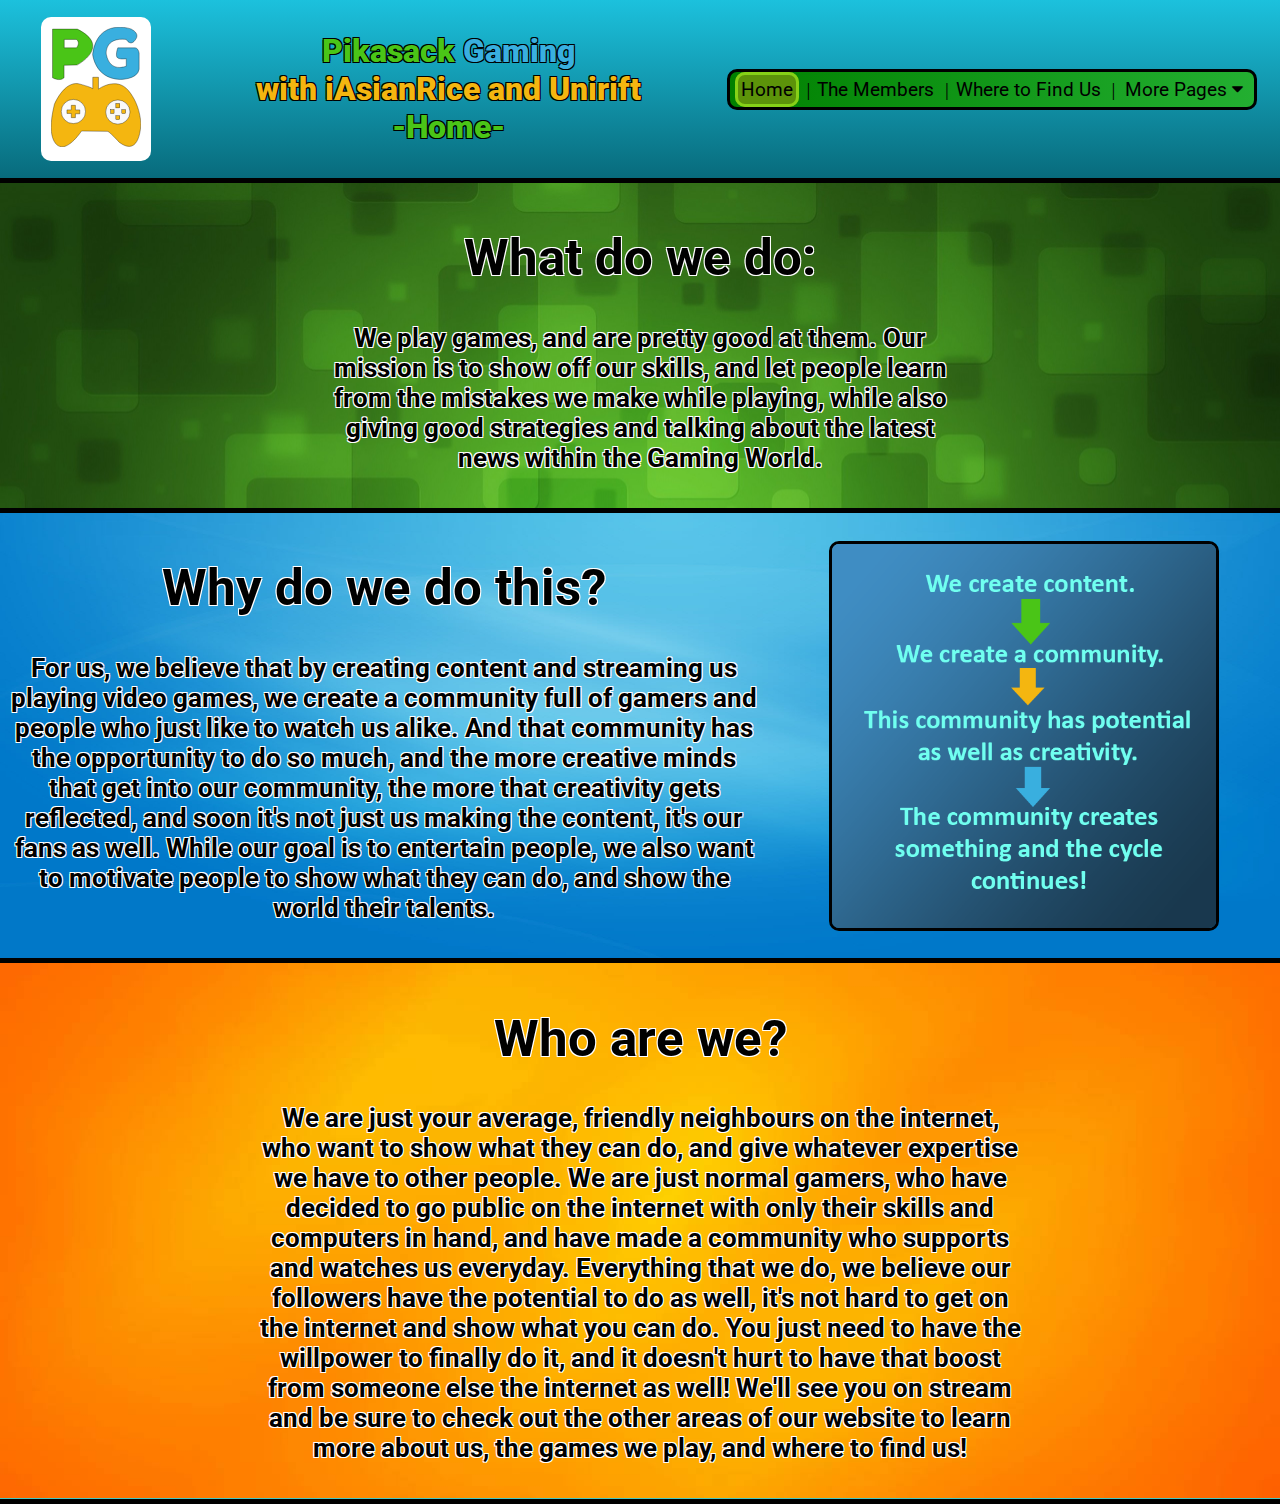
<file: index.html>
<!DOCTYPE HTML>

<html>

<head>

	<meta charset="utf-8" />
	<meta name="viewport" content="width=device-width, initial-scale=1">
	
	<title>Pikasack Gaming</title>
	
	<link rel="apple-touch-icon" sizes="57x57" href="icon/apple-icon-57x57.png">
	<link rel="apple-touch-icon" sizes="60x60" href="icon/apple-icon-60x60.png">
	<link rel="apple-touch-icon" sizes="72x72" href="icon/apple-icon-72x72.png">
	<link rel="apple-touch-icon" sizes="76x76" href="icon/apple-icon-76x76.png">
	<link rel="apple-touch-icon" sizes="114x114" href="icon/apple-icon-114x114.png">
	<link rel="apple-touch-icon" sizes="120x120" href="icon/apple-icon-120x120.png">
	<link rel="apple-touch-icon" sizes="144x144" href="icon/apple-icon-144x144.png">
	<link rel="apple-touch-icon" sizes="152x152" href="icon/apple-icon-152x152.png">
	<link rel="apple-touch-icon" sizes="180x180" href="icon/apple-icon-180x180.png">
	<link rel="icon" type="image/png" sizes="192x192"  href="icon/android-icon-192x192.png">
	<link rel="icon" type="image/png" sizes="32x32" href="icon/favicon-32x32.png">
	<link rel="icon" type="image/png" sizes="96x96" href="icon/favicon-96x96.png">
	<link rel="icon" type="image/png" sizes="16x16" href="icon/favicon-16x16.png">
	<link rel="manifest" href="icon/manifest.json">
	<meta name="msapplication-TileColor" content="#ffffff">
	<meta name="msapplication-TileImage" content="icon/ms-icon-144x144.png">
	<meta name="theme-color" content="#ffffff">
	
	<link href="https://fonts.googleapis.com/css?family=Open+Sans|Roboto" rel="stylesheet">
	<link href="https://fonts.googleapis.com/css?family=Lato" rel="stylesheet">
	<link rel="stylesheet" href="style.css" />
	<link rel="stylesheet" href="https://cdnjs.cloudflare.com/ajax/libs/font-awesome/4.7.0/css/font-awesome.min.css">

</head>

<body>

	<div class="header-grid">
	
	<div class="logo"><a href="index.html"><img src="images/logo.svg"></a> </div>
	
	<div class="title">
	<p><span id="title-pikasack">Pikasack</span> <span id="title-gaming">Gaming</span> <br /> <span id="title-with">with iAsianRice and Unirift</span> <br /> <span id="title-page1">-Home-</span></p></div>
	
	<div class="links" id="myLinks">
	<a class="active" href="index.html">Home</a><span class="linkLine">|</span>
	<a href="members.html">The Members</a><span class="linkLine">|</span>
	<a href="about.html">Where to Find Us</a><span class="linkLine">|</span>
	<div class="dropdown">
				<button class="dropbtn">More Pages
					<i class="fa fa-caret-down"></i>
				</button>
				<div class="dropdown-content w3-animate-fading">
					<a href="games.html">Games We Play</a>
					<a href="featured.html">Featured Clips</a>
					<a href="clicktest.html">Click Test</a>
					<a href="fanlounge.html">Fan Lounge</a>
				</div>
			</div>
	<a href="games.html" class="mobileA">Games We Play</a>
	<a href="featured.html" class="mobileA">Featured Clips</a>
	<a href="clicktest.html" class="mobileA">Click Test</a>
	<a href="fanlounge.html" class="mobileA">Fan Lounge</a>
		<div class="hamburger" onclick="myFunction(this)">
		  <div class="bar1"></div>
		  <div class="bar2"></div>
		  <div class="bar3"></div>
		</div>
	</div>
	</div>
	

	
	<div class="whatdowedo">
	<div class="whatdowedotext">
	<h1>What do we do:</h1>
	<p>We play games, and are pretty good at them. Our mission is to show off our skills, and let people learn from the mistakes we make while playing, while also giving good strategies and talking about the latest news within the Gaming World.</p>
	</div>
	</div>
	
	<div class="why">
	<div class="whytext"><h1>Why do we do this?</h1>
	<p>For us, we believe that by creating content and streaming us playing video games, we create a community full of gamers and people who just like to watch us alike. And that community has the opportunity to do so much, and the more creative minds that get into our community, the more that creativity gets reflected, and soon it's not just us making the content, it's our fans as well. While our goal is to entertain people, we also want to motivate people to show what they can do, and show the world their talents.</p></div>
	<img id="whyimg" src="images/why-chart.png">
	</div>
	
	<div class="who">
	<div class="whotext"><h1>Who are we?</h1>
	<p>We are just your average, friendly neighbours on the internet, who want to show what they can do, and give whatever expertise we have to other people. We are just normal gamers, who have decided to go public on the internet with only their skills and computers in hand, and have made a community who supports and watches us everyday. Everything that we do, we believe our followers have the potential to do as well, it's not hard to get on the internet and show what you can do. You just need to have the willpower to finally do it, and it doesn't hurt to have that boost from someone else the internet as well! We'll see you on stream and be sure to check out the other areas of our website to learn more about us, the games we play, and where to find us!</p></div>
	</div>
	<script src="scripts/main.js"></script>
</body>

</html>
</file>
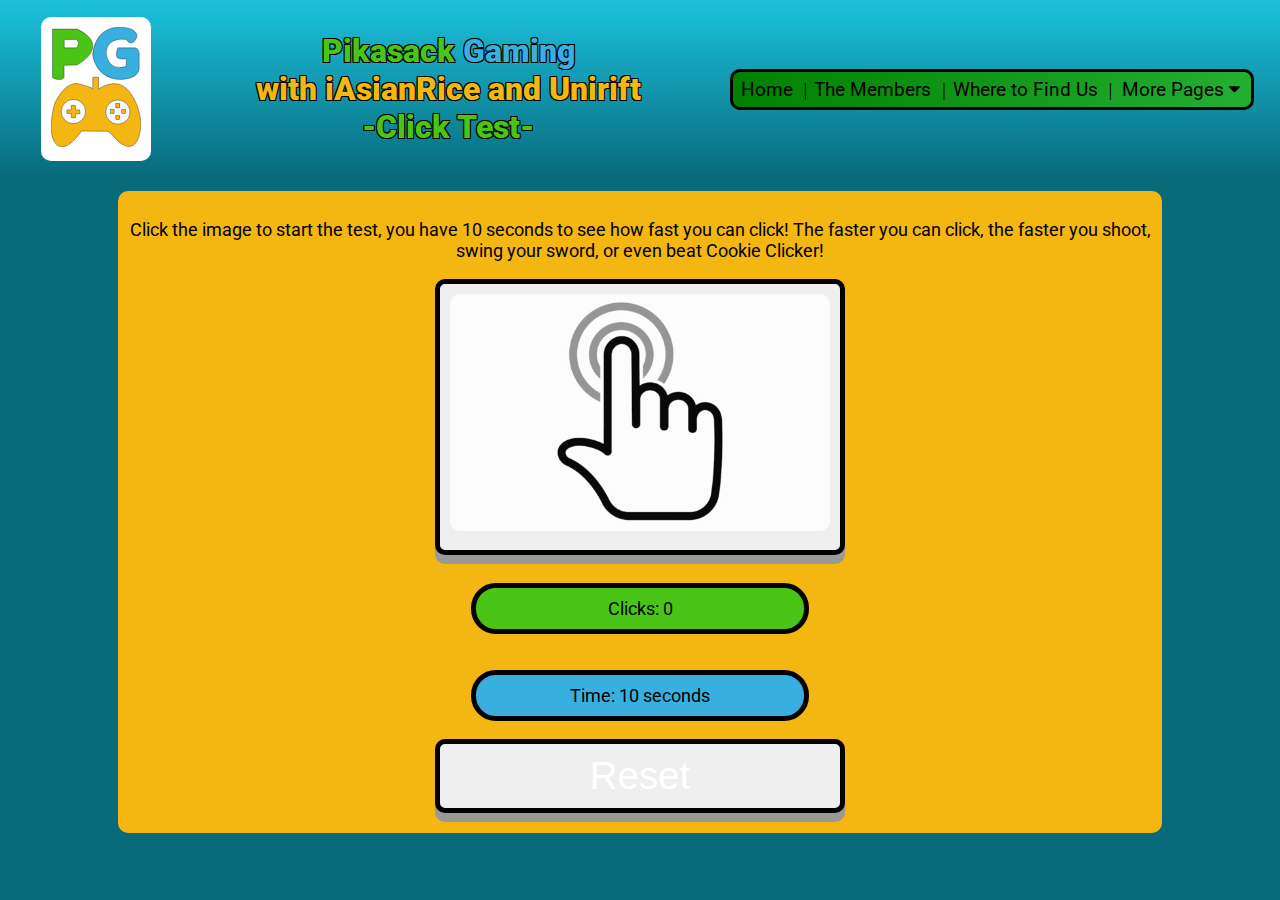
<file: clicktest.html>
<!DOCTYPE HTML>

<html>

<head>

	<meta charset="utf-8" />
	<meta name="viewport" content="width=device-width, initial-scale=1">
	
	<title>Pikasack Gaming - Click Test</title>
	
	<link rel="apple-touch-icon" sizes="57x57" href="icon/apple-icon-57x57.png">
	<link rel="apple-touch-icon" sizes="60x60" href="icon/apple-icon-60x60.png">
	<link rel="apple-touch-icon" sizes="72x72" href="icon/apple-icon-72x72.png">
	<link rel="apple-touch-icon" sizes="76x76" href="icon/apple-icon-76x76.png">
	<link rel="apple-touch-icon" sizes="114x114" href="icon/apple-icon-114x114.png">
	<link rel="apple-touch-icon" sizes="120x120" href="icon/apple-icon-120x120.png">
	<link rel="apple-touch-icon" sizes="144x144" href="icon/apple-icon-144x144.png">
	<link rel="apple-touch-icon" sizes="152x152" href="icon/apple-icon-152x152.png">
	<link rel="apple-touch-icon" sizes="180x180" href="icon/apple-icon-180x180.png">
	<link rel="icon" type="image/png" sizes="192x192"  href="icon/android-icon-192x192.png">
	<link rel="icon" type="image/png" sizes="32x32" href="icon/favicon-32x32.png">
	<link rel="icon" type="image/png" sizes="96x96" href="icon/favicon-96x96.png">
	<link rel="icon" type="image/png" sizes="16x16" href="icon/favicon-16x16.png">
	<link rel="manifest" href="icon/manifest.json">
	<meta name="msapplication-TileColor" content="#ffffff">
	<meta name="msapplication-TileImage" content="icon/ms-icon-144x144.png">
	<meta name="theme-color" content="#ffffff">
	
	<link href="https://fonts.googleapis.com/css?family=Open+Sans|Roboto" rel="stylesheet">
	<link href="https://fonts.googleapis.com/css?family=Lato" rel="stylesheet">
	<link rel="stylesheet" href="style.css" />
	<link rel="stylesheet" href="https://cdnjs.cloudflare.com/ajax/libs/font-awesome/4.7.0/css/font-awesome.min.css">

</head>

<body>

	<div class="header-grid">
	
	<div class="logo"><a href="index.html"><img src="images/logo.svg"></a> </div>
	
	<div class="title">
	<p><span id="title-pikasack">Pikasack</span> <span id="title-gaming">Gaming</span> <br /> <span id="title-with">with iAsianRice and Unirift</span> <br /> <span id="title-page1">-Click Test-</span></p></div>
	
	<div class="links" id="myLinks">
	<a href="index.html">Home</a><span class="linkLine">|</span>
	<a href="members.html">The Members</a><span class="linkLine">|</span>
	<a href="about.html">Where to Find Us</a><span class="linkLine">|</span>
	<div class="dropdown">
				<button class="dropbtn">More Pages
					<i class="fa fa-caret-down"></i>
				</button>
				<div class="dropdown-content w3-animate-fading">
					<a href="games.html">Games We Play</a>
					<a href="featured.html">Featured Clips</a>
					<a href="clicktest.html" class="active">Click Test</a>
					<a href="fanlounge.html">Fan Lounge</a>
				</div>
			</div>
	<a href="games.html" class="mobileA">Games We Play</a>
	<a href="featured.html" class="mobileA">Featured Clips</a>
	<a href="clicktest.html" class="mobileA active">Click Test</a>
	<a href="fanlounge.html" class="mobileA">Fan Lounge</a>
		<div class="hamburger" onclick="myFunction(this)">
		  <div class="bar1"></div>
		  <div class="bar2"></div>
		  <div class="bar3"></div>
		</div>
	</div>
	</div>
	
	<div class="clicktest">
		<p>Click the image to start the test, you have 10 seconds to see how fast you can click! The faster you can click, the faster you shoot, swing your sword, or even beat Cookie Clicker!</p>
		<button id="click"><img src="images/click.jpg" draggable="false"></button>
		<p id="currentClicks">Clicks: 0</p>
		<p id="clickTimer">Time: 10 seconds</p>
		<button onClick="resetClicks()">Reset</button>
	</div>
	
	<div id="myModal" class="modal">
			<div class="modal-content">
				<div class="modal-header">
					<span class="close">&times;</span>
					<h1>Here are your results!</h1>
				</div>
				
				<div class="modal-body">	
					<p id="modalResults">This is placeholder text you place inside the modal.</p>
			</div>
		</div>
	
	<script src="scripts/main.js"></script>
	<script src="scripts/clicker.js"></script>
</body>

</html>
</file>
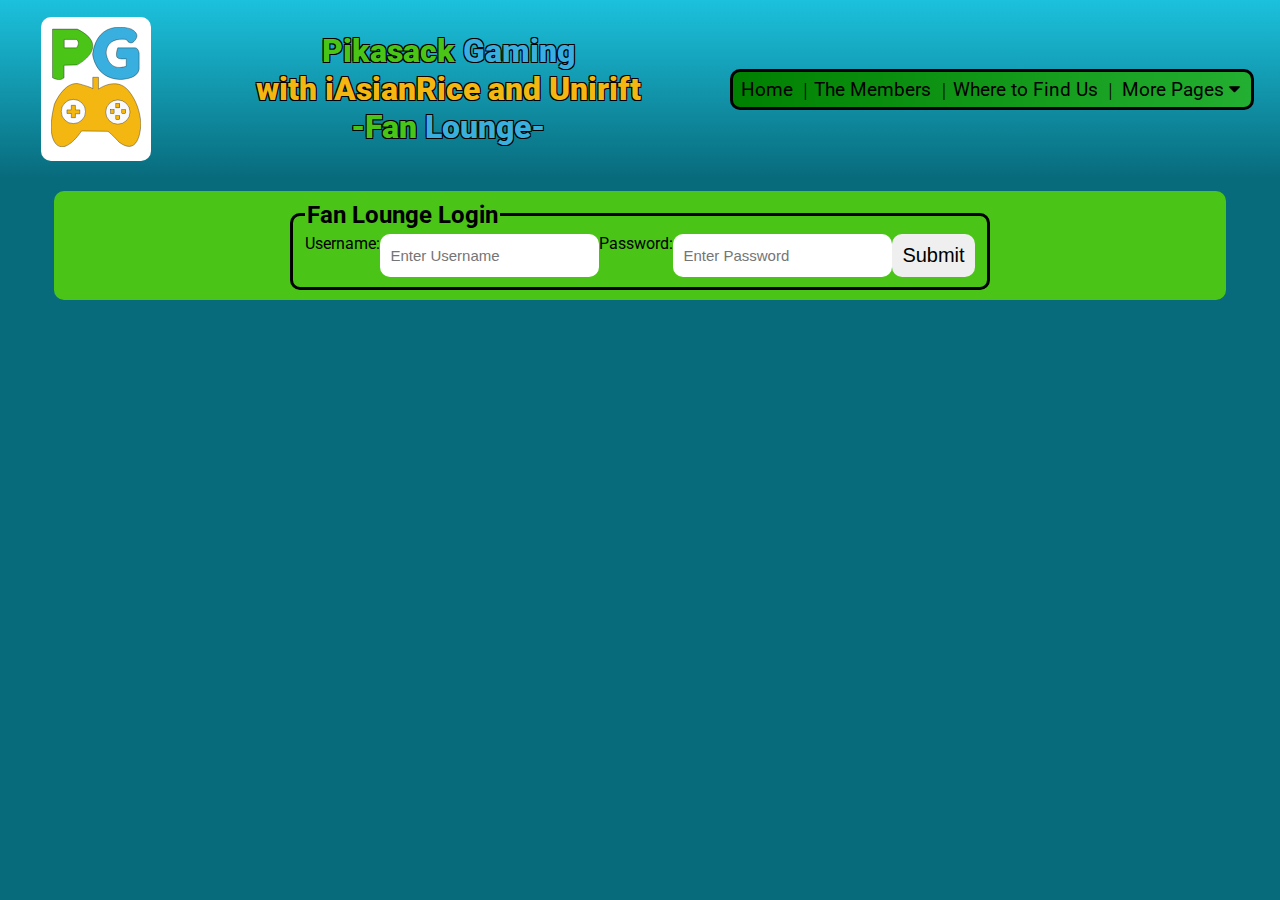
<file: fanlounge.html>
<!DOCTYPE HTML>

<html>

<head>

	<meta charset="utf-8" />
	<meta name="viewport" content="width=device-width, initial-scale=1">
	
	<title>Pikasack Gaming - Fan Lounge</title>
	
	<link rel="apple-touch-icon" sizes="57x57" href="icon/apple-icon-57x57.png">
	<link rel="apple-touch-icon" sizes="60x60" href="icon/apple-icon-60x60.png">
	<link rel="apple-touch-icon" sizes="72x72" href="icon/apple-icon-72x72.png">
	<link rel="apple-touch-icon" sizes="76x76" href="icon/apple-icon-76x76.png">
	<link rel="apple-touch-icon" sizes="114x114" href="icon/apple-icon-114x114.png">
	<link rel="apple-touch-icon" sizes="120x120" href="icon/apple-icon-120x120.png">
	<link rel="apple-touch-icon" sizes="144x144" href="icon/apple-icon-144x144.png">
	<link rel="apple-touch-icon" sizes="152x152" href="icon/apple-icon-152x152.png">
	<link rel="apple-touch-icon" sizes="180x180" href="icon/apple-icon-180x180.png">
	<link rel="icon" type="image/png" sizes="192x192"  href="icon/android-icon-192x192.png">
	<link rel="icon" type="image/png" sizes="32x32" href="icon/favicon-32x32.png">
	<link rel="icon" type="image/png" sizes="96x96" href="icon/favicon-96x96.png">
	<link rel="icon" type="image/png" sizes="16x16" href="icon/favicon-16x16.png">
	<link rel="manifest" href="icon/manifest.json">
	<meta name="msapplication-TileColor" content="#ffffff">
	<meta name="msapplication-TileImage" content="icon/ms-icon-144x144.png">
	<meta name="theme-color" content="#ffffff">
	
	<link href="https://fonts.googleapis.com/css?family=Open+Sans|Roboto" rel="stylesheet">
	<link href="https://fonts.googleapis.com/css?family=Lato" rel="stylesheet">
	<link rel="stylesheet" href="style.css" />
	<link rel="stylesheet" href="https://cdnjs.cloudflare.com/ajax/libs/font-awesome/4.7.0/css/font-awesome.min.css">

</head>

<body>

	<div class="header-grid">
	
	<div class="logo"><a href="index.html"><img src="images/logo.svg"></a> </div>
	
	<div class="title">
	<p><span id="title-pikasack">Pikasack</span> <span id="title-gaming">Gaming</span> <br /> <span id="title-with">with iAsianRice and Unirift</span> <br /> <span id="title-page1">-Fan </span><span id="title-page2">Lounge-</span></p></div>
	
	<div class="links" id="myLinks">
	<a href="index.html">Home</a><span class="linkLine">|</span>
	<a href="members.html">The Members</a><span class="linkLine">|</span>
	<a href="about.html">Where to Find Us</a><span class="linkLine">|</span>
	<div class="dropdown">
				<button class="dropbtn">More Pages
					<i class="fa fa-caret-down"></i>
				</button>
				<div class="dropdown-content w3-animate-fading">
					<a href="games.html">Games We Play</a>
					<a href="featured.html">Featured Clips</a>
					<a href="clicktest.html">Click Test</a>
					<a class="active" href="fanlounge.html">Fan Lounge</a>
				</div>
			</div>
	<a href="games.html" class="mobileA">Games We Play</a>
	<a href="featured.html" class="mobileA">Featured Clips</a>
	<a href="clicktest.html" class="mobileA">Click Test</a>
	<a href="fanlounge.html" class="mobileA active">Fan Lounge</a>
		<div class="hamburger" onclick="myFunction(this)">
		  <div class="bar1"></div>
		  <div class="bar2"></div>
		  <div class="bar3"></div>
		</div>
	</div>
	</div>
	
	<div class="login">
		<form class="loginform" method="post" action="action.php">
		
			<fieldset class="loginborder">
				<legend><h2 class="logintitle">Fan Lounge Login</h2></legend>
				
				<label for="uname">Username:</label>
				<br>
				<input type="text" id="uname" name="username" placeholder="Enter Username" maxlength="20" required>
				<br>
				<label for="pass">Password:</label>
				<br>
				<input type="password" id="pass" name="password" placeholder="Enter Password" maxlength="20" required>
				<br>
			<input type="submit" value="Submit">
			</fieldset>
		
		</form>
	</div>
	
	<script src="scripts/main.js"></script>
</body>

</html>
</file>
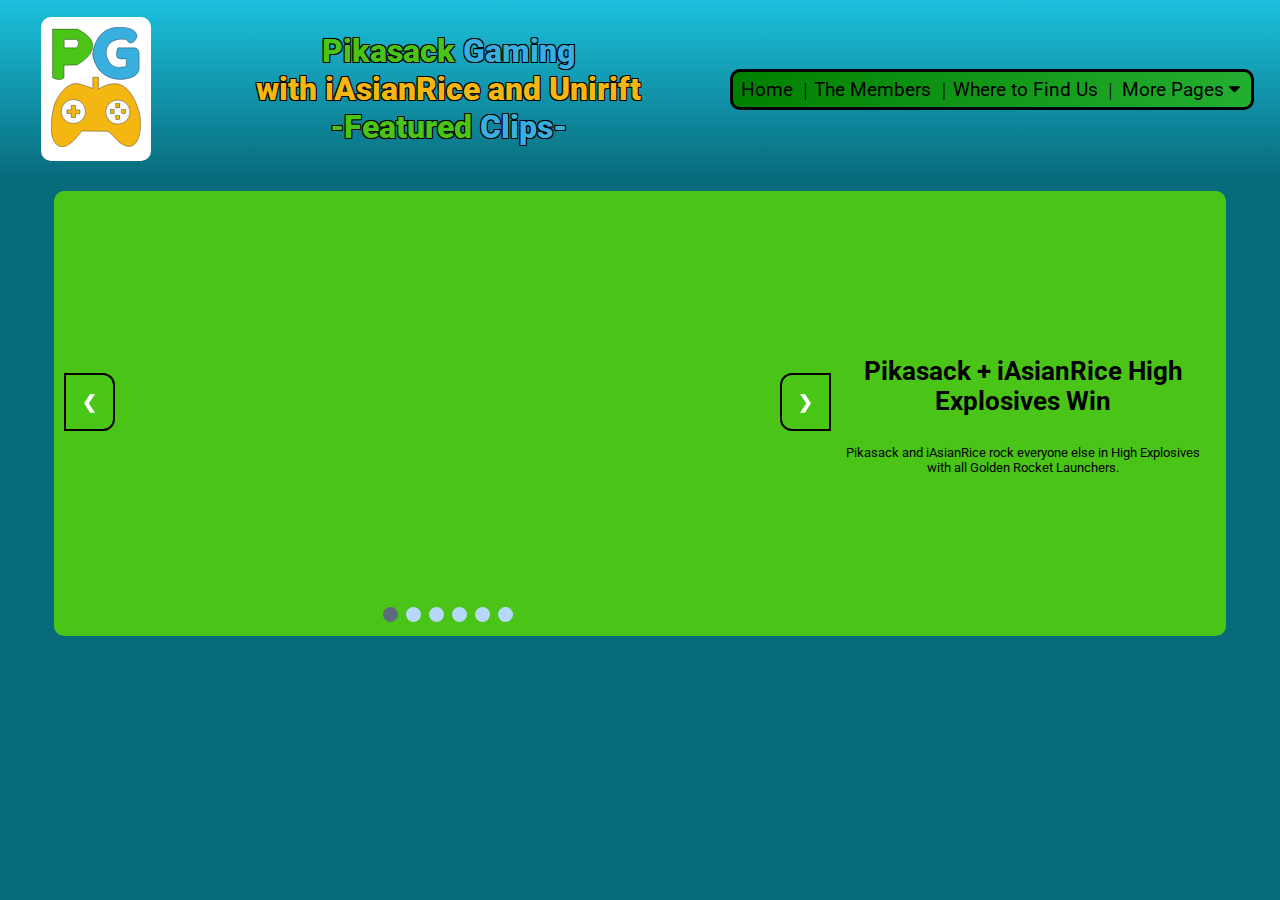
<file: featured.html>
<!DOCTYPE HTML>

<html>

<head>

	<meta charset="utf-8" />
	<meta name="viewport" content="width=device-width, initial-scale=1">
	
	<title>Pikasack Gaming - Featured Clips</title>
	
	<link rel="apple-touch-icon" sizes="57x57" href="icon/apple-icon-57x57.png">
	<link rel="apple-touch-icon" sizes="60x60" href="icon/apple-icon-60x60.png">
	<link rel="apple-touch-icon" sizes="72x72" href="icon/apple-icon-72x72.png">
	<link rel="apple-touch-icon" sizes="76x76" href="icon/apple-icon-76x76.png">
	<link rel="apple-touch-icon" sizes="114x114" href="icon/apple-icon-114x114.png">
	<link rel="apple-touch-icon" sizes="120x120" href="icon/apple-icon-120x120.png">
	<link rel="apple-touch-icon" sizes="144x144" href="icon/apple-icon-144x144.png">
	<link rel="apple-touch-icon" sizes="152x152" href="icon/apple-icon-152x152.png">
	<link rel="apple-touch-icon" sizes="180x180" href="icon/apple-icon-180x180.png">
	<link rel="icon" type="image/png" sizes="192x192"  href="icon/android-icon-192x192.png">
	<link rel="icon" type="image/png" sizes="32x32" href="icon/favicon-32x32.png">
	<link rel="icon" type="image/png" sizes="96x96" href="icon/favicon-96x96.png">
	<link rel="icon" type="image/png" sizes="16x16" href="icon/favicon-16x16.png">
	<link rel="manifest" href="icon/manifest.json">
	<meta name="msapplication-TileColor" content="#ffffff">
	<meta name="msapplication-TileImage" content="icon/ms-icon-144x144.png">
	<meta name="theme-color" content="#ffffff">
	
	<link href="https://fonts.googleapis.com/css?family=Open+Sans|Roboto" rel="stylesheet">
	<link href="https://fonts.googleapis.com/css?family=Lato" rel="stylesheet">
	<link rel="stylesheet" href="style.css" />
	<link rel="stylesheet" href="https://cdnjs.cloudflare.com/ajax/libs/font-awesome/4.7.0/css/font-awesome.min.css">

</head>

<body>

	<div class="header-grid">
	
	<div class="logo"><a href="index.html"><img src="images/logo.svg"></a> </div>
	
	<div class="title">
	<p><span id="title-pikasack">Pikasack</span> <span id="title-gaming">Gaming</span> <br /> <span id="title-with">with iAsianRice and Unirift</span> <br /> <span id="title-page1">-Featured</span> <span id="title-page2">Clips-</span></p></div>
	
	<div class="links" id="myLinks">
	<a href="index.html">Home</a><span class="linkLine">|</span>
	<a href="members.html">The Members</a><span class="linkLine">|</span>
	<a href="about.html">Where to Find Us</a><span class="linkLine">|</span>
	<div class="dropdown">
				<button class="dropbtn">More Pages
					<i class="fa fa-caret-down"></i>
				</button>
				<div class="dropdown-content w3-animate-fading">
					<a href="games.html">Games We Play</a>
					<a class="active" href="featured.html">Featured Clips</a>
					<a href="clicktest.html">Click Test</a>
					<a href="fanlounge.html">Fan Lounge</a>
				</div>
			</div>
	<a href="games.html" class="mobileA">Games We Play</a>
	<a href="featured.html" class="mobileA active">Featured Clips</a>
	<a href="clicktest.html" class="mobileA">Click Test</a>
	<a href="fanlounge.html" class="mobileA">Fan Lounge</a>
		<div class="hamburger" onclick="myFunction(this)">
		  <div class="bar1"></div>
		  <div class="bar2"></div>
		  <div class="bar3"></div>
		</div>
	</div>
	</div>

	<div class="videos-grid">
		<div class="videosHolder">	
			<div class="videos">
					<div class="mySlides">
						<div class="numbertext">1 / 6</div>
						<iframe src="https://www.youtube.com/embed/VnOW8ieYcs4" frameborder="0" allow="autoplay; encrypted-media" allowfullscreen></iframe>
					</div>
						
					<div class="mySlides">
						<div class="numbertext">2 / 6</div>
						<iframe src="https://www.youtube.com/embed/gCQEblj-tM0" frameborder="0" allow="autoplay; encrypted-media" allowfullscreen></iframe>
					</div>
					
					<div class="mySlides">
						<div class="numbertext">3 / 6</div>
						<iframe src="https://www.youtube.com/embed/f4VyPypdRr0" frameborder="0" allow="autoplay; encrypted-media" allowfullscreen></iframe>
					</div>
					
					<div class="mySlides">
						<div class="numbertext">4 / 6</div>
						<iframe src="https://www.youtube.com/embed/lYdx2D2X0uU" frameborder="0" allow="autoplay; encrypted-media" allowfullscreen></iframe>
					</div>
					
					<div class="mySlides">
						<div class="numbertext">5 / 6</div>
						<iframe src="https://www.youtube.com/embed/yJi1h4ytX5A" frameborder="0" allow="autoplay; encrypted-media" allowfullscreen></iframe>
					</div>
					
					<div class="mySlides">
						<div class="numbertext">6 / 6</div>
						<iframe src="https://www.youtube.com/embed/UzKsZPCk2lo" frameborder="0" allow="autoplay; encrypted-media" allowfullscreen></iframe>
					</div>

					<a class="prev" onclick="plusSlides(-1)">&#10094;</a>
					<a class="next" onclick="plusSlides(1)">&#10095;</a>
				</div>
				<br>
				<div style="text-align:center;">
					<span class="dot" onclick="currentSlide(1)"></span>
					<span class="dot" onclick="currentSlide(2)"></span>
					<span class="dot" onclick="currentSlide(3)"></span>
					<span class="dot" onclick="currentSlide(4)"></span>
					<span class="dot" onclick="currentSlide(5)"></span>
					<span class="dot" onclick="currentSlide(6)"></span>
				</div>
		</div>
		<div class="video-caption">
			<h1 id="video-title">Pikasack + iAsianRice High Explosives Win</h1>
			<p id="video-info">Pikasack and iAsianRice rock everyone else in High Explosives with all Golden Rocket Launchers.</p>
		</div>
	</div>
	
	<script src="scripts/main.js"></script>
	<script src="scripts/slides.js"></script>
</body>

</html>
</file>
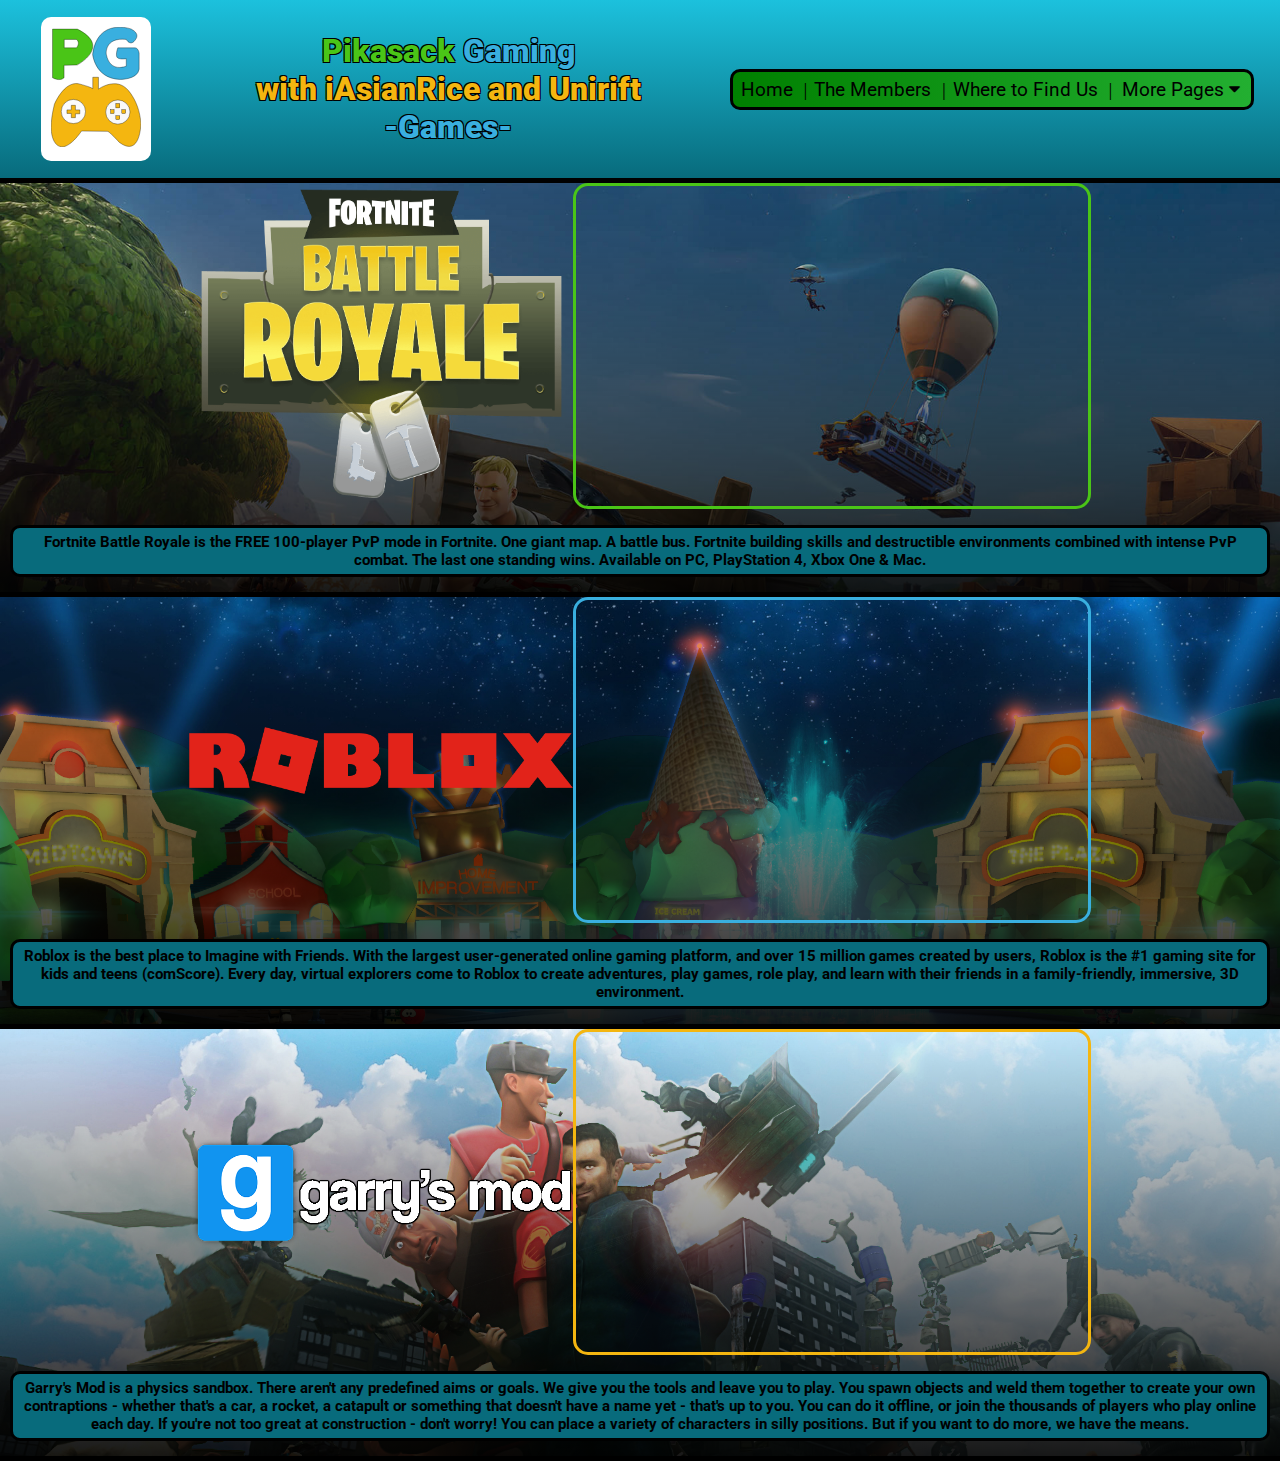
<file: games.html>
<!DOCTYPE HTML>

<html>

<head>

	<meta charset="utf-8" />
	<meta name="viewport" content="width=device-width, initial-scale=1">
	
	<title>Pikasack Gaming - Games</title>
	
	<link rel="apple-touch-icon" sizes="57x57" href="icon/apple-icon-57x57.png">
	<link rel="apple-touch-icon" sizes="60x60" href="icon/apple-icon-60x60.png">
	<link rel="apple-touch-icon" sizes="72x72" href="icon/apple-icon-72x72.png">
	<link rel="apple-touch-icon" sizes="76x76" href="icon/apple-icon-76x76.png">
	<link rel="apple-touch-icon" sizes="114x114" href="icon/apple-icon-114x114.png">
	<link rel="apple-touch-icon" sizes="120x120" href="icon/apple-icon-120x120.png">
	<link rel="apple-touch-icon" sizes="144x144" href="icon/apple-icon-144x144.png">
	<link rel="apple-touch-icon" sizes="152x152" href="icon/apple-icon-152x152.png">
	<link rel="apple-touch-icon" sizes="180x180" href="icon/apple-icon-180x180.png">
	<link rel="icon" type="image/png" sizes="192x192"  href="icon/android-icon-192x192.png">
	<link rel="icon" type="image/png" sizes="32x32" href="icon/favicon-32x32.png">
	<link rel="icon" type="image/png" sizes="96x96" href="icon/favicon-96x96.png">
	<link rel="icon" type="image/png" sizes="16x16" href="icon/favicon-16x16.png">
	<link rel="manifest" href="icon/manifest.json">
	<meta name="msapplication-TileColor" content="#ffffff">
	<meta name="msapplication-TileImage" content="icon/ms-icon-144x144.png">
	<meta name="theme-color" content="#ffffff">
	
	<link href="https://fonts.googleapis.com/css?family=Open+Sans|Roboto" rel="stylesheet">
	<link href="https://fonts.googleapis.com/css?family=Lato" rel="stylesheet">
	<link rel="stylesheet" href="style.css" />
	<link rel="stylesheet" href="https://cdnjs.cloudflare.com/ajax/libs/font-awesome/4.7.0/css/font-awesome.min.css">

</head>

<body>

	<div class="header-grid">
	
	<div class="logo"><a href="index.html"><img src="images/logo.svg"></a> </div>
	
	<div class="title"><center>
	<p><span id="title-pikasack">Pikasack</span> <span id="title-gaming">Gaming</span> <br /> <span id="title-with">with iAsianRice and Unirift</span> <br /> <span id="title-page2">-Games-</span></p></center></div>
	
	<div class="links" id="myLinks">
	<a href="index.html">Home</a><span class="linkLine">|</span>
	<a href="members.html">The Members</a><span class="linkLine">|</span>
	<a href="about.html">Where to Find Us</a><span class="linkLine">|</span>
	<div class="dropdown">
				<button class="dropbtn">More Pages
					<i class="fa fa-caret-down"></i>
				</button>
				<div class="dropdown-content w3-animate-fading">
					<a class="active" href="games.html">Games We Play</a>
					<a href="featured.html">Featured Clips</a>
					<a href="clicktest.html">Click Test</a>
					<a href="fanlounge.html">Fan Lounge</a>
				</div>
			</div>
	<a href="games.html" class="mobileA active">Games We Play</a>
	<a href="featured.html" class="mobileA">Featured Clips</a>
	<a href="clicktest.html" class="mobileA">Click Test</a>
	<a href="fanlounge.html" class="mobileA">Fan Lounge</a>
	<div class="hamburger" onclick="myFunction(this)">
		  <div class="bar1"></div>
		  <div class="bar2"></div>
		  <div class="bar3"></div>
	</div>
	</div>
	</div>
	
	<div class="fortnite">
		<a href="https://www.epicgames.com/fortnite"><img src="images/fortnite-logo.png"></a>
		<iframe src="https://www.youtube.com/embed/2gUtfBmw86Y" frameborder="0" allow="autoplay; encrypted-media" allowfullscreen></iframe>
		<p>Fortnite Battle Royale is the FREE 100-player PvP mode in Fortnite. One giant map. A battle bus. Fortnite building skills and destructible environments combined with intense PvP combat. The last one standing wins. Available on PC, PlayStation 4, Xbox One & Mac.</p>
	</div>
	
	<div class="roblox">
		<a href="https://www.roblox.com/"><img src="images/roblox-logo.png" align="top"></a>
		<iframe width="854" height="480" src="https://www.youtube.com/embed/bzXzGMbdQfY" frameborder="0" allow="autoplay; encrypted-media" allowfullscreen></iframe>
		<p>Roblox is the best place to Imagine with Friends. With the largest user-generated online gaming platform, and over 15 million games created by users, Roblox is the #1 gaming site for kids and teens (comScore). Every day, virtual explorers come to Roblox to create adventures, play games, role play, and learn with their friends in a family-friendly, immersive, 3D environment.</p>
	</div>
	
	<div class="garrysmod">
		<a href="http://store.steampowered.com/app/4000/Garrys_Mod/"><img src="images/gmod-logo.png" align="top"></a>
		<iframe width="640" height="360" src="https://www.youtube.com/embed/kgXVLw6qpFM" frameborder="0" allow="autoplay; encrypted-media" allowfullscreen></iframe>
		<p>Garry's Mod is a physics sandbox. There aren't any predefined aims or goals. We give you the tools and leave you to play. You spawn objects and weld them together to create your own contraptions - whether that's a car, a rocket, a catapult or something that doesn't have a name yet - that's up to you. You can do it offline, or join the thousands of players who play online each day. If you're not too great at construction - don't worry! You can place a variety of characters in silly positions. But if you want to do more, we have the means.</p>
	</div>
	
	<script src="scripts/main.js"></script>
</body>

</html>
</file>
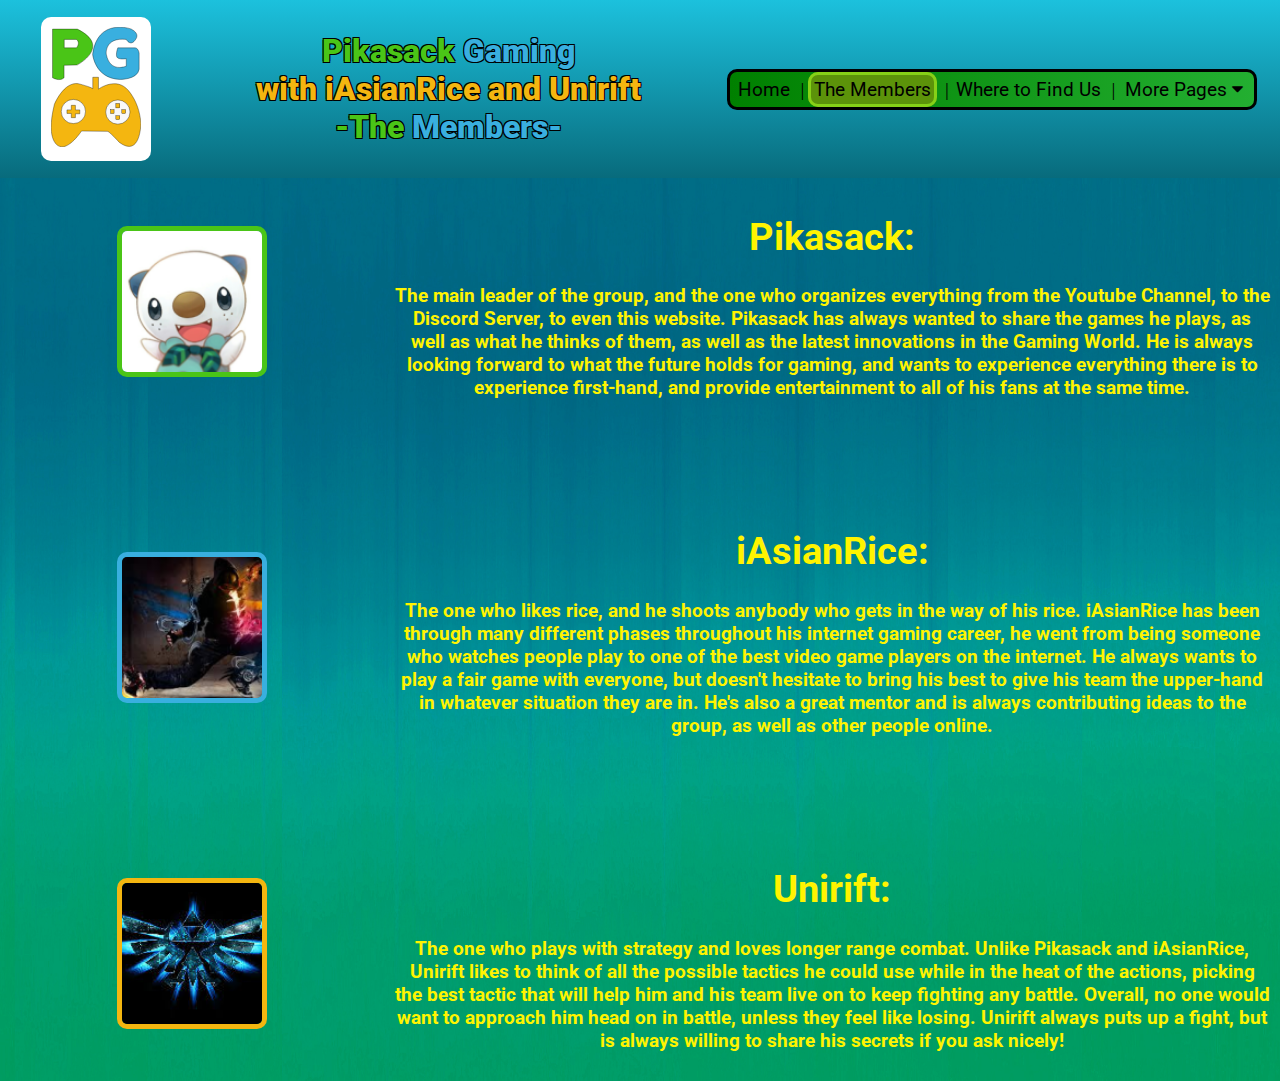
<file: members.html>
<!DOCTYPE HTML>

<html>

<head>

	<meta charset="utf-8" />
	<meta name="viewport" content="width=device-width, initial-scale=1">
	
	<title>Pikasack Gaming - Members</title>
	
	<link rel="apple-touch-icon" sizes="57x57" href="icon/apple-icon-57x57.png">
	<link rel="apple-touch-icon" sizes="60x60" href="icon/apple-icon-60x60.png">
	<link rel="apple-touch-icon" sizes="72x72" href="icon/apple-icon-72x72.png">
	<link rel="apple-touch-icon" sizes="76x76" href="icon/apple-icon-76x76.png">
	<link rel="apple-touch-icon" sizes="114x114" href="icon/apple-icon-114x114.png">
	<link rel="apple-touch-icon" sizes="120x120" href="icon/apple-icon-120x120.png">
	<link rel="apple-touch-icon" sizes="144x144" href="icon/apple-icon-144x144.png">
	<link rel="apple-touch-icon" sizes="152x152" href="icon/apple-icon-152x152.png">
	<link rel="apple-touch-icon" sizes="180x180" href="icon/apple-icon-180x180.png">
	<link rel="icon" type="image/png" sizes="192x192"  href="icon/android-icon-192x192.png">
	<link rel="icon" type="image/png" sizes="32x32" href="icon/favicon-32x32.png">
	<link rel="icon" type="image/png" sizes="96x96" href="icon/favicon-96x96.png">
	<link rel="icon" type="image/png" sizes="16x16" href="icon/favicon-16x16.png">
	<link rel="manifest" href="icon/manifest.json">
	<meta name="msapplication-TileColor" content="#ffffff">
	<meta name="msapplication-TileImage" content="icon/ms-icon-144x144.png">
	<meta name="theme-color" content="#ffffff">
	
	<link href="https://fonts.googleapis.com/css?family=Open+Sans|Roboto" rel="stylesheet">
	<link href="https://fonts.googleapis.com/css?family=Fredoka+One" rel="stylesheet">
	<link rel="stylesheet" href="style.css" />
	<link rel="stylesheet" href="https://cdnjs.cloudflare.com/ajax/libs/font-awesome/4.7.0/css/font-awesome.min.css">

</head>

<body>

	<div class="header-grid">
	
	<div class="logo"><a href="index.html"><img src="images/logo.svg"></a> </div>
	
	<div class="title"><center>
	<p><span id="title-pikasack">Pikasack</span> <span id="title-gaming">Gaming</span> <br /> <span id="title-with">with iAsianRice and Unirift</span> <br /> <span id="title-page1">-The</span> <span id=
	"title-page2">Members-</span></p></center></div>
	
	<div class="links" id="myLinks">
	<a href="index.html">Home</a><span class="linkLine">|</span>
	<a class="active" href="members.html">The Members</a><span class="linkLine">|</span>
	<a href="about.html">Where to Find Us</a><span class="linkLine">|</span>
	<div class="dropdown">
				<button class="dropbtn">More Pages
					<i class="fa fa-caret-down"></i>
				</button>
				<div class="dropdown-content">
					<a href="games.html">Games We Play</a>
					<a href="featured.html">Featured Clips</a>
					<a href="clicktest.html">Click Test</a>
				</div>
			</div>
	<a href="games.html" class="mobileA">Games We Play</a>
	<a href="featured.html" class="mobileA">Featured Clips</a>
	<a href="clicktest.html" class="mobileA">Click Test</a>
	<div class="hamburger" onclick="myFunction(this)">
		  <div class="bar1"></div>
		  <div class="bar2"></div>
		  <div class="bar3"></div>
	</div>
	</div>
	</div>
		
	<div class="membersbox-grid">
	
		<div class="pikasack-avatar"><img src="images/pikasack.png"></div>
		<div class="pikasack-info">
			<h1>Pikasack:</h1>
			<p>The main leader of the group, and the one who organizes everything from the Youtube Channel, to the Discord Server, to even this website. Pikasack has always wanted to share the games he plays, as well as what he thinks of them, as well as the latest innovations in the Gaming World. He is always looking forward to what the future holds for gaming, and wants to experience everything there is to experience first-hand, and provide entertainment to all of his fans at the same time.</p>
		</div>

		<div class="iasianrice-avatar"><img src="images/iasianrice.png"></div>
		<div class="iasianrice-info">
			<h1>iAsianRice:</h1>
			<p>The one who likes rice, and he shoots anybody who gets in the way of his rice. iAsianRice has been through many different phases throughout his internet gaming career, he went from being someone who watches people play to one of the best video game players on the internet. He always wants to play a fair game with everyone, but doesn't hesitate to bring his best to give his team the upper-hand in whatever situation they are in. He's also a great mentor and is always contributing ideas to the group, as well as other people online.</p>
		</div>

		<div class="unirift-avatar"><img src="images/unirift.png"></div>
		<div class="unirift-info">
			<h1>Unirift:</h1>
			<p>The one who plays with strategy and loves longer range combat. Unlike Pikasack and iAsianRice, Unirift likes to think of all the possible tactics he could use while in the heat of the actions, picking the best tactic that will help him and his team live on to keep fighting any battle. Overall, no one would want to approach him head on in battle, unless they feel like losing. Unirift always puts up a fight, but is always willing to share his secrets if you ask nicely!</p>
		</div>

	</div>
	<script src="scripts/main.js"></script>
</body>

</html>
</file>
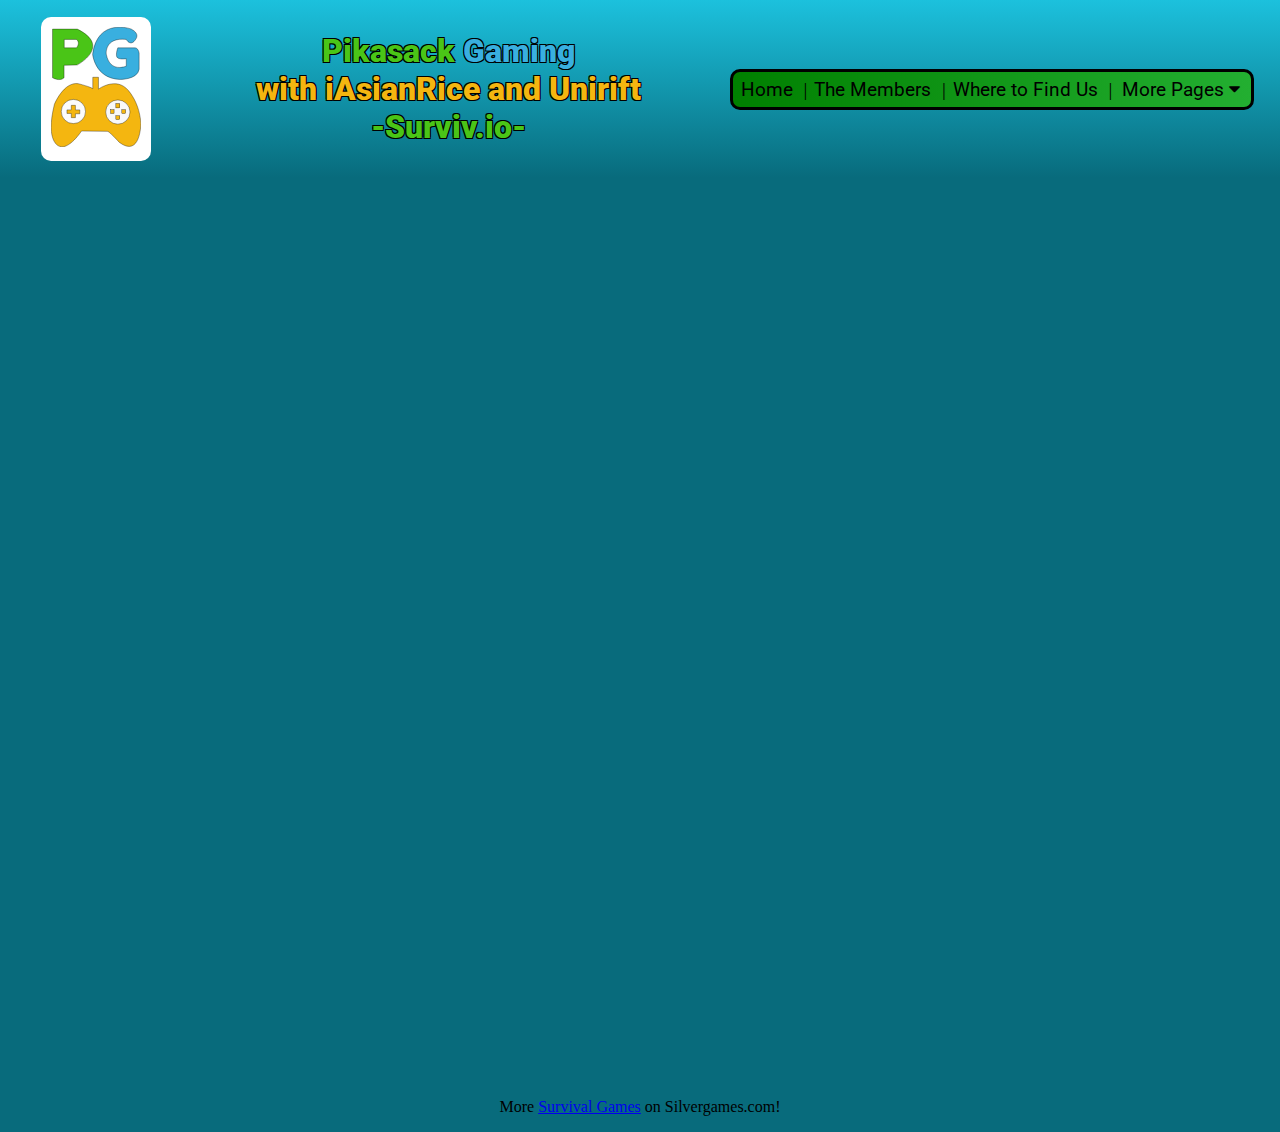
<file: survivio.html>
<!DOCTYPE HTML>

<html>

<head>

	<meta charset="utf-8" />
	<meta name="viewport" content="width=device-width, initial-scale=1">
	
	<title>Pikasack Gaming - Surviv.io</title>
	
	<link rel="apple-touch-icon" sizes="57x57" href="icon/apple-icon-57x57.png">
	<link rel="apple-touch-icon" sizes="60x60" href="icon/apple-icon-60x60.png">
	<link rel="apple-touch-icon" sizes="72x72" href="icon/apple-icon-72x72.png">
	<link rel="apple-touch-icon" sizes="76x76" href="icon/apple-icon-76x76.png">
	<link rel="apple-touch-icon" sizes="114x114" href="icon/apple-icon-114x114.png">
	<link rel="apple-touch-icon" sizes="120x120" href="icon/apple-icon-120x120.png">
	<link rel="apple-touch-icon" sizes="144x144" href="icon/apple-icon-144x144.png">
	<link rel="apple-touch-icon" sizes="152x152" href="icon/apple-icon-152x152.png">
	<link rel="apple-touch-icon" sizes="180x180" href="icon/apple-icon-180x180.png">
	<link rel="icon" type="image/png" sizes="192x192"  href="icon/android-icon-192x192.png">
	<link rel="icon" type="image/png" sizes="32x32" href="icon/favicon-32x32.png">
	<link rel="icon" type="image/png" sizes="96x96" href="icon/favicon-96x96.png">
	<link rel="icon" type="image/png" sizes="16x16" href="icon/favicon-16x16.png">
	<link rel="manifest" href="icon/manifest.json">
	<meta name="msapplication-TileColor" content="#ffffff">
	<meta name="msapplication-TileImage" content="icon/ms-icon-144x144.png">
	<meta name="theme-color" content="#ffffff">
	
	<link href="https://fonts.googleapis.com/css?family=Open+Sans|Roboto" rel="stylesheet">
	<link href="https://fonts.googleapis.com/css?family=Lato" rel="stylesheet">
	<link rel="stylesheet" href="style.css" />
	<link rel="stylesheet" href="https://cdnjs.cloudflare.com/ajax/libs/font-awesome/4.7.0/css/font-awesome.min.css">

</head>

<body>

	<div class="header-grid">
	
	<div class="logo"><a href="index.html"><img src="images/logo.svg"></a> </div>
	
	<div class="title">
	<p><span id="title-pikasack">Pikasack</span> <span id="title-gaming">Gaming</span> <br /> <span id="title-with">with iAsianRice and Unirift</span> <br /> <span id="title-page1">-Surviv.io-</span></p></div>
	
	<div class="links" id="myLinks">
	<a href="index.html">Home</a><span class="linkLine">|</span>
	<a href="members.html">The Members</a><span class="linkLine">|</span>
	<a href="about.html">Where to Find Us</a><span class="linkLine">|</span>
	<div class="dropdown">
				<button class="dropbtn">More Pages
					<i class="fa fa-caret-down"></i>
				</button>
				<div class="dropdown-content w3-animate-fading">
					<a href="games.html">Games We Play</a>
					<a href="featured.html">Featured Clips</a>
					<a href="clicktest.html">Click Test</a>
					<a href="fanlounge.html">Fan Lounge</a>
				</div>
			</div>
	<a href="games.html" class="mobileA">Games We Play</a>
	<a href="featured.html" class="mobileA">Featured Clips</a>
	<a href="clicktest.html" class="mobileA">Click Test</a>
	<a href="fanlounge.html" class="mobileA">Fan Lounge</a>
	<!-- <a href="javascript:void(0);" style="font-size:20px;" class="icon" onclick="myFunction()">&#9776;</a> -->
		<div class="hamburger" onclick="myFunction(this)">
		  <div class="bar1"></div>
		  <div class="bar2"></div>
		  <div class="bar3"></div>
		</div>
	</div>
		<script>
	function myFunction(y) {
		y.classList.toggle("change");
		var x = document.getElementById("myLinks");
		if (x.className === "links") {
			x.className += " responsive";
		} else {
			x.className = "links";
		}
	}
	</script>
	
	</div>
	
	<!-- Hey Webmaster! Place this html code where you'd like the game to appear. -->
<iframe src="http://www.silvergames.com/en/surviv-io/iframe" width="100%" height="900" style="margin:0;padding:0;border:0" allowFullscreen></iframe>
<p style="text-align:center">More <a href="https://www.silvergames.com/en/t/survival">Survival Games</a> on Silvergames.com!</p>
<!-- End of game embed code -->
	
	
</body>

</html>
</file>
<file: style.css>
body {
		margin:0;
		background-color:#086b7c;
		padding:0;
	}
	
	.w3-animate-fading{animation:fading 0.25s}@keyframes fading{0%{opacity:0}100%{opacity:1}}
	
	.header-grid {
		display:grid;
		background: linear-gradient(#1cc1dd,#086b7c);
		grid-template-columns: 15% 40% 45%;
		overflow:hidden;
	}
	
	.logo {
		background-color:white;
		padding:10px;
		border-radius:10px;
		justify-self:center;
		align-self:center;
		width:7vw;
	}
	
	
	.title {
		justify-self:center;
		align-self:center;
		text-align:center;
	}
	
	.title p {
		font-family: Roboto;
		font-size:2.5vw;
		font-weight:900;
		font-style:normal;
		font-stretch:ultra-expanded;
		text-shadow:-1px -1px 0 #000,
		1px -1px 0 #000,
		-1px 1px 0 #000,
		1px 1px 0 #000;
	}
	
	#title-pikasack {
		color:#4AC517;
	}
	
	#title-gaming {
		color:#39AFDF;
	}
	
	#title-with {
		color:#F4B610;
	}
	
	#title-page1 {
		color:#4AC517;
	}
	
	#title-page2 {
		color:#39AFDF;
	}
	
	.links{
		background: linear-gradient(to right,green,#23af31);
		padding:5px;
		border-radius:10px;
		border:3px solid black;
		justify-self:center;
		align-self:center;
	}
	
	.links a {
		text-decoration:none;
		font-family:Roboto;
		font-size:1.5vw;
		margin-right:0.6vw;
		color:black;
		transition:background-color 0.2s ease-in;
		transition:border-radius 0.2s ease-in;
		transition:color 0.2s ease-in;
		padding:3px;
	}
	
	.links a:hover {
		color:#24f280;
		background-color:#00bc54;
		border-radius:10px;
	}
	
	.links .icon {
		display:none;
	}
	
	.hamburger {
		display:none;
	}
	
   .bar1, .bar2, .bar3 {
    width: 35px;
    height: 5px;
    background-color: black;
    margin: 6px 0;
    transition: 0.4s;
}

		.dropdown {
			display:inline-table;
			overflow:hidden;
		}
		
		.dropdown .dropbtn {
			border: none;
			outline: none;
			font-size: 1.5vw;
			color:black;
			background-color:inherit;
			font-family:Roboto;
			margin: 0;
		}
		
		.dropdown-content {
			display:none;
			position:absolute;
			right:2%;
			background-color:#23af31;
			max-width:auto;
			box-shadow: 0px 8px 16px 0px rgba(0,0,0,0.2);
			z-index:1;
			border-radius:10px;
			border:2px solid black;
		}
		
		.dropdown-content a {
			float:none;
			color:black;
			padding: 10px 15px;
			text-decoration:none;
			display:block;
			text-align:left;
			margin-right:0px;
		}
		
		.dropbtn:hover{
			color:#24f280;
			background-color:#00bc54;
		}
		
		.dropdown:hover .dropdown-content {
			display:block;
		}

		.mobileA {
			display:none;
		}
		
		.linkLine {
			font-size:1.5vw;
		}
		
/* Rotate first bar */
.change .bar1 {
    -webkit-transform: rotate(-45deg) translate(-9px, 6px) ;
    transform: rotate(-45deg) translate(-9px, 6px) ;
}

/* Fade out the second bar */
.change .bar2 {
    opacity: 0;
}

/* Rotate last bar */
.change .bar3 {
    -webkit-transform: rotate(45deg) translate(-8px, -8px) ;
    transform: rotate(45deg) translate(-8px, -8px) ;
}
	
	.active {
		background-color:#5c930a;
		border-radius:10px;
		border:3px solid #86d117;
		padding:2px;
	}
	
	@media screen and (max-width: 800px) {
	  .header-grid {
		  grid-template-columns: 20% 60% 20%;
	  }
	  
	  .logo {
		width:13vw;
		padding:5px;
	  }
	  .links a {display: none;}
	  .links a.icon {
		float: right;
		display: block;
	  }
	  .hamburger {
		  float:right;
		  display:block;
	  }
	  .title {

	  }
	  .links a {font-size:3vw;}
	  .title p {
		font-size:4.7vw;
	  }
	}
	
	@media screen and (max-width: 800px) {
  .links.responsive {
	position: fixed;
	width:60vw;
	right:5px;
	top:5px;
	z-index:1;
  }
  .links.responsive .icon {
    position: absolute;
    right: 0;
	margin-left:50%;
    top: 0;
	z-index:1;
  }
  .links.responsive a {
    float: none;
    display: block;
    text-align: left;
	margin-top:5px;
	font-size:6vw;
	position:relative;
	z-index:1;
  }
  
  .active {
	  border-radius:4px;
	  border:0;
	  background-color:#1cce7b;
  }
  
  .links.responsive a:before {
	content: " ";
	position: absolute;
	z-index: -1;
	top: 110%;
	left: 5px;
	right: 5px;
	bottom: 120%;
	border-bottom: 1px solid black;
  }
  
  .dropdown {
	  display:none;
  }
  
  .mobileA {
	  display:block;
  }
  
  .linkLine {
	  display:none;
  }
}

	.whatdowedo {
		display:flex;
		align-items:center;
		justify-content:center;
		text-align:center;
		background-color:#47c6be;
		width:100%;
		background-image:url(images/what.jpg);
		background-size:100%;
		background-repeat:no-repeat;
		border-top:5px solid black;
	}
	
	.whatdowedotext {
		padding:10px;
		width:50vw;
		font-family:Roboto;
		font-weight:bold;
		font-size:2vw;
		text-shadow:-1px -1px 0 #fff,
		1px -1px 0 #fff,
		-1px 1px 0 #fff,
		1px 1px 0 #fff;
	}
	
	.why {
		display:grid;
		grid-template-columns:60% 40%;
		text-align:center;
		background-color:#47c6be;
		width:100%;
		background-image:url(images/why.jpg);
		background-size:100% 100%;
		background-repeat:no-repeat;
		border-top:5px solid black;
	}
	
	.whytext {
		justify-self:center;
		align-self:center;
		padding:10px;
		font-family:Roboto;
		font-weight:bold;
		font-size:2vw;
		text-shadow:-1px -1px 0 #fff,
		1px -1px 0 #fff,
		-1px 1px 0 #fff,
		1px 1px 0 #fff;
	}
	
	.why img{
		justify-self:center;
		align-self:center;
		border-radius:10px;
		border:3px solid black;
		width:30vw;
	}
	
	.who {
		display:flex;
		align-items:center;
		justify-content:center;
		text-align:center;
		background-color:#47c6be;
		width:100%;
		background-image:url(images/who.jpg);
		background-size:100% 100%;
		background-repeat:no-repeat;
		border-top:5px solid black;
		border-bottom:5px solid black;
	}
	
	.whotext {
		padding:10px;
		width:60vw;
		font-family:Roboto;
		font-weight:bold;
		font-size:2vw;
		text-shadow:-1px -1px 0 #fff,
		1px -1px 0 #fff,
		-1px 1px 0 #fff,
		1px 1px 0 #fff;

	}
	
	@media screen and (max-width:800px) {
		.whatdowedo {
			background-size:200%;
		}
		
		.whatdowedotext {
			width:80vw;
			font-size:4.75vw;
		}
		
		.why {
			grid-template-columns:100%;
		}
		.whytext {
			width:90vw;
			font-size:4.5vw;
		}
		.why img {
			width:70vw;
			margin-bottom:20px;
		}
		
		.whotext {
			width:90vw;
			font-size:4.5vw;
		}
	}
	
	.membersbox-grid {
		display:grid;
		background-image:url(images/members-background.jpg);
		background-size:100% 100%;
		background-repeat:no-repeat;
		grid-template-columns:30% 70%;
		grid-template-areas:
		"pikasackimg pikasackinfo"
		"iasianriceimg iasianriceinfo"
		"uniriftimg uniriftinfo";
		grid-row-gap:5vw;
	}
	
	.pikasack-info {
		font-family:Roboto;
		padding:10px;
		font-size:1.5vw;
		font-weight:bold;
		color:#FFF400;
		justify-self:center;
		align-self:center;
		text-align:center;
		grid-area:pikasackinfo;
	}
	
	.pikasack-avatar {
		justify-self:center;
		align-self:center;
		grid-area:pikasackimg;
	}
	
	.pikasack-avatar img {
		border:5px solid #4AC517;
		border-radius:10px;
		width:11vw;
	}
	
	.iasianrice-info {
		font-family:Roboto;
		padding:10px;
		font-size:1.5vw;
		font-weight:bold;
		color:#FFF400;
		justify-self:center;
		align-self:center;
		text-align:center;
		grid-area:iasianriceinfo;
	}
	
	.iasianrice-avatar {
		justify-self:center;
		align-self:center;
		grid-area:iasianriceimg;
	}
	
	.iasianrice-avatar img {
		border:5px solid #39AFDF;
		border-radius:10px;
		width:11vw;
	}
	
	.unirift-info {
		font-family:Roboto;
		padding:10px;
		font-size:1.5vw;
		font-weight:bold;
		color:#FFF400;
		justify-self:center;
		align-self:center;
		text-align:center;
		grid-area:uniriftinfo;
	}
	
	.unirift-avatar {
		justify-self:center;
		align-self:center;
		grid-area:uniriftimg;
	}
	
	.unirift-avatar img {
		border:5px solid #F4B610;
		border-radius:10px;
		width:11vw;
	}
	
	@media screen and (max-width:800px) {		
		.pikasack-info {
			font-size:3.5vw;
		}
		
		.iasianrice-info {
			font-size:3.5vw;
		}
		.unirift-info {
			font-size:3.5vw;
		}
		
		.pikasack-avatar img {
			width:25vw;
		}
		
		.iasianrice-avatar img {
			width:25vw;
		}
		
		.unirift-avatar img {
			width:25vw;
		}
	}
	
	.fortnite {
		background-image: linear-gradient(rgba(0,0,0,0.0) 0%,rgba(0,0,0,0.9) 100%), url(images/fortnite.jpg);
		background-size:100%;
		background-repeat:no-repeat;
		display:flex;
		flex-direction:row;
		align-items:center;
		justify-content:center;
		flex-wrap:wrap;
		flow-flow: row wrap;
		align-content:flex-end;
		width:100%;
		margin-top:0;
		margin-bottom:0;
		border-top:5px solid black;
		border-bottom:5px solid black;
	}
	
	.fortnite img {
		width:30vw;
	}
	
	.fortnite iframe {
		width:40vw;
		height:25vw;
		border:3px solid #4AC517;
		border-radius:15px;
	}
	
	.fortnite p {
		font-family:Roboto;
		font-weight:bold;
		font-size:1.2vw;
		margin-left:10px;
		margin-right:10px;
		padding:5px;
		background-color:#086b7c;
		border:3px solid black;
		border-radius:10px;
		text-align:center;
	}
	
	.roblox {
		/* background-image:url(images/roblox.png); */
		background-image: linear-gradient(rgba(0,0,0,0.0) 0%,rgba(0,0,0,0.9) 100%), url(images/roblox.jpg);
		background-size:100%;
		background-repeat:no-repeat;
		display:flex;
		flex-direction:row;
		align-items:center;
		justify-content:center;
		flex-wrap:wrap;
		flow-flow: row wrap;
		align-content:flex-end;
		width:100%;
		margin-top:0;
		border-bottom:5px solid black;
	}
	
	.roblox img {
		width:30vw;
		margin:auto;

	}
	
	.roblox iframe {
		width:40vw;
		height:25vw;
		border:3px solid #39AFDF;
		border-radius:15px;
	}
	
	.roblox p {
		font-family:Roboto;
		font-weight:bold;
		font-size:1.2vw;
		margin-left:10px;
		margin-right:10px;
		padding:5px;
		background-color:#086b7c;
		border:3px solid black;
		border-radius:10px;
		text-align:center;
	}
	
	.garrysmod {
		/* background-image:url(images/gmod.jpg); */
		background-image: linear-gradient(rgba(0,0,0,0.0) 0%,rgba(0,0,0,0.9) 100%), url(images/gmod.jpg);
		background-size:100%;
		background-repeat:no-repeat;
		display:flex;
		flex-direction:row;
		align-items:center;
		justify-content:center;
		flex-wrap:wrap;
		flow-flow: row wrap;
		align-content:flex-end;
		width:100%;
		border-bottom:5px solid black;
	}
	
	.garrysmod img {
		width:30vw;
	}
	
	.garrysmod iframe {
		width:40vw;
		height:25vw;
		border:3px solid #F4B610;
		border-radius:15px;
	}
	
	.garrysmod p {
		font-family:Roboto;
		font-weight:bold;
		font-size:1.2vw;
		margin-left:10px;
		margin-right:10px;
		padding:5px;
		background-color:#086b7c;
		border:3px solid black;
		border-radius:10px;
		text-align:center;
	}
	
	@media screen and (max-width:800px) {
		.fortnite {
			flex-direction:column;
			background-size:300%;
			background-image: linear-gradient(rgba(0,0,0,0.0) 0%,rgba(0,0,0,1.0) 35%), url(images/fortnite.jpg);
		}
		
		.fortnite img {
			display:block;
			width:50vw;
		}
		
		.fortnite iframe {
			width:90%;
			height:50vw;
		}
		
		.fortnite p {
			font-size:4.5vw;
		}
		
		.roblox {
			flex-direction:column;
			background-size:300%;
			background-image: linear-gradient(rgba(0,0,0,0.0) 0%,rgba(0,0,0,0.9) 35%), url(images/roblox.jpg);
		}
		
		.roblox img {
			width:50vw;
		}
		
		.roblox iframe {
			width:90%;
			height:50vw;
		}
		
		.roblox p {
			font-size:4.5vw;
		}
		
		.garrysmod {
			flex-direction:column;
			background-size:300%;
			background-image: linear-gradient(rgba(0,0,0,0.0) 0%,rgba(0,0,0,0.9) 35%), url(images/gmod.jpg);
		}
		
		.garrysmod img {
			width:50vw;
		}
		
		.garrysmod iframe {
			width:90%;
			height:50vw;
		}
		
		.garrysmod p {
			font-size:4.5vw;
		}
	}
	
	.youtube {
		border-top:10px solid #4AC517;
		width:100%;
		display:grid;
		grid-template-columns:50% 50%;
		background: linear-gradient(to right,#f71818,#7c0608);
	}
	
	.description {
		font-family:Roboto;
		font-weight:bold;
		font-size:2vw;
		padding:10px;
		justify-self:center;
		align-self:center;
		text-align:center;
	}
	
	.find-link {
		justify-self:center;
		align-self:center;
	}
	
	.find-link img {
		width:30vw;
	}
	
	.discord {
		border-top: 10px solid #39AFDF;
		width:100%;
		display:grid;
		grid-template-columns:50% 50%;
		background: linear-gradient(to right,#9065f2,#391c7c);
		border-bottom: 10px solid #F4B610;
	}
	
	@media screen and (max-width:800px) {
		.description {
			font-size:4.5vw;
		}
		
		.find-link img {
			width:50vw;
		}
	}
	
	.featured-clips {
		display:grid;
		grid-template-columns: 1fr 1fr 1fr;
	}
	
	.clip {
		display:flex;
		flex-direction:column;
		justify-self:center;
		align-self:center;
		text-align:center;
		font-family:Roboto;
		font-weight:bold;
		margin-bottom:2%;
	}
	
	.clip iframe {
		width:30vw;
		height:15vw;
		border-radius:10px;
		margin-bottom:1%;
	}
	
	#greenborder {
		border:5px solid #4AC517;
		border-radius:10px;
		background-color:#4AC517;
	}
	
	#blueborder {
		border:5px solid #39AFDF;
		border-radius:10px;
		background-color:#39AFDF;
	}
	
	#orangeborder {
		border:5px solid #F4B610;
		border-radius:10px;
		background-color:#F4B610;
	}
	
	@media screen and (max-width:1200px) {
		.featured-clips {
			grid-template-columns: 50% 50%;
		}
		
		.clip iframe {
			width:45vw;
			height:30vw;
		}
		
		.clip {
			font-size:initial;
		}
	}
	
	@media screen and (max-width:600px) {
		.featured-clips {
			grid-template-columns: 1fr;
		}
		
		.clip iframe {
			width:90vw;
			height:50vw;
		}
		
		.clip {
			font-size:initial;
		}
	}
	
	#nolinkhere {
		text-decoration:none;
		color:black;
		background-color:inherit;
		border:0;
		font-family:Roboto;
		font-size:2vw;
		font-weight:bold;
		padding:0;
		cursor:text;
	}
	
	@media screen and (max-width:800px) {
		#nolinkhere {
			font-size:4.5vw;
		}
	}
	
	.survivLink {
		display:none;
	}
	
	@keyframes rainbow {
		0% {background-color:red}
		25% {background-color:green}
		50% {background-color:blue}
		100% {background-color:red}
	}
	
	.clicktest {
		display:flex;
		align-content:center;
		flex-direction:column;
		text-align:center;
		font-family:Roboto;
		background-color:#F4B610;
		padding:10px;
		font-size:18px;
		width:80%;
		margin:auto;
		margin-top:1%;
		margin-bottom:10px;
		border-radius:10px;
	}
	
	.clicktest img {
		width:100%;
		border-radius:10px;
	}
	
	.clicktest button {
		width:40%;
		padding:10px;
		align-self:center;
		min-height:2vw;
		border-radius:10px;
		border:5px solid black;
		color:white;
		outline:none;
		font-size:3vw;
		animation:rainbow 15s linear infinite;
		box-shadow: 0 9px #999;
		margin-bottom:10px;
		cursor:pointer;
	}
	
	#currentClicks {
		width:30%;
		padding:10px;
		border-radius:25px;
		background-color:#4AC517;
		align-self:center;
		border:5px solid black;
	}
	
	#clickTimer {
		width:30%;
		padding:10px;
		border-radius:25px;
		align-self:center;
		background-color:#39AFDF;
		border:5px solid black;
	}
	
	#clicksPerSecond {
		width:30%;
		padding:10px;
		border-radius:25px;
		align-self:center;
		background-color:#39AFDF;
		border:5px solid black;
	}
	
	.clicktest button:active {
		transform: translateY(2px);
		box-shadow: 0 4px #666;
	}
	
	@media screen and (max-width:800px) {
		.clicktest {
			height: 100%;
			width:90%;
		}
		
		.clicktest img {
			width: 100%;
		}
		
		.clicktest button {
			width:95%;
			min-height:10vw;
			font-size:5vw;
		}
		
		#currentClicks {
			width:60%;
		}
		
		#clickTimer {
			width:60%;
		}
	}
	
.videos-grid {
	background-color:#4AC517;
	border-radius:10px;
	padding:10px;
	width:90vw;
	margin:auto;
	margin-top:1%;
	margin-bottom:10px;
	transition: background-color 0.6s linear;
	display:grid;
	grid-template-columns: 66.6% 33.3%;
}

.videosHolder {
	
}

.videos {
	width: 100%;
	position: relative;
	margin: auto;
}

.mySlides {
	display: none;
}

.mySlides iframe {
	width:100%;
	min-height:30vw;
	border-radius:10px;
}

.prev, .next {
	cursor: pointer;
	position: absolute;
	top: 50%;
	width: auto;
	margin-top: -22px;
	padding: 16px;
	color: white;
	font-weight: bold;
	font-size: 18px;
	transition: 0.6s ease;
	border-radius: 0 12px 12px 0;
	background-color:rgba(74,197,23,0.75);
	border:2px solid black;
}

.next {
	right: 0;
	border-radius: 12px 0 0 12px;
}

.numbertext {
	color: #f2f2f2;
	font-size: 16px;
	padding: 8px 12px;
	position: absolute; 
	top: 0;
	font-family:Roboto;
	display:none;
}

.dot {
	cursor: pointer;
	height: 15px;
	width: 15px;
	margin: 0 2px;
	background-color: #b6d8f9;
	border-radius: 50%;
	display: inline-block;
	transition: background-color 0.6s ease;
}

.currentVid, .dot:hover {
	background-color: #5c6c7c;
}

.video-caption {
	display:flex;
	font-family:Roboto;
	padding:10px;
	text-align:center;
	flex-direction:column;
	align-self:center;
	font-size:1vw;
}

@media screen and (max-width:1200px) {
	.videos-grid {
		grid-template-columns: 100%;
	}
	
	.mySlides iframe {
		min-height:50vw;
		align-self:center;
	}
	
	.video-caption {
		font-size:1.4vw;
	}
}

@media screen and (max-width:800px) {
	.videos-grid {
		width:90%;
	}
	
	.videos {

	}
	
	.video-caption {
		font-size:4vw;
	}
	
	#video-info {
		font-size:5vw;
	}
	
	.videosHolder{
		width:100%;
		justify-content:center;
	}
	
	.mySlides iframe {
		height:60vw;
	}
}

.modal {
	display: none;
	position: fixed;
	z-index: 1;
	left: 0;
	top: 0;
	width: 100%;
	height: 100%;
	overflow: auto;
	background-color: rgb(0,0,0);
	background-color: rgba(0,0,0,0.4);
}

.modal-header {
	margin-top:10%;
	padding: 2px 16px;
	background-color: #4AC517;
	color: #08144f;
	font-family:Roboto;
	text-align:center;
	border:5px solid black;
	border-bottom:0;
}

.modal-body {
	padding: 2px 16px;
	background-color:#39AFDF;
	font-family:Roboto;
	text-align:center;
	font-size:16px;
	border:5px solid black;
	border-top:0;
}

.modal-content {
	position: relative;
	background-color: rgba(0,0,0,0);
	margin: auto;
	padding: 0;
	width: 90%;
	box-shadow: 0 4px 8px 0 rgba(0,0,0,0.2),0 6px 20px 0 rgba(0,0,0,0.19);
	animation-name: animatetop;
    animation-duration: 0.4s;
	border-radius:15px;
}

@keyframes animatetop {
	from {top: -300px; opacity: 0}
	to {top: 0px; opacity: 1}
}

.close {
	color: white;
	float: right;
	font-size: 28px;
	font-weight: bold;
}

.close:hover, .close:focus {
	color: black;
	text-decoration: none;
	cursor: pointer;
}

.login {
	display:flex;
	width:90%;
	margin:auto;
	background-color:#4AC517;
	margin-top:1%;
	border-radius:10px;
	padding:10px;
}

.loginform {
	margin:auto;
	font-family:Roboto;
	display:flex;
}

.loginborder {
	border: 3px solid black;
	border-radius:10px;
	display:flex;
}

.logintitle {
	margin-top:0;
	margin-bottom:0;
}

input[type=text] {
	padding:10px;
	box-sizing:border-box;
	border-radius:10px;
	border:0;
	font-size:15px;
}

input[type=text]:focus {outline:none !important;}

input[type=password] {
	padding:10px;
	box-sizing:border-box;
	border-radius:10px;
	border:0;
	font-size:15px;
}

input[type=password]:focus {outline:none !important;}

input[type=submit] {
	padding:10px;
	border-radius:10px;
	border:0;
	font-size:20px;
	margin:auto;
	cursor:pointer;
}

input[type=submit]:focus {outline:none !important;}
</file>
